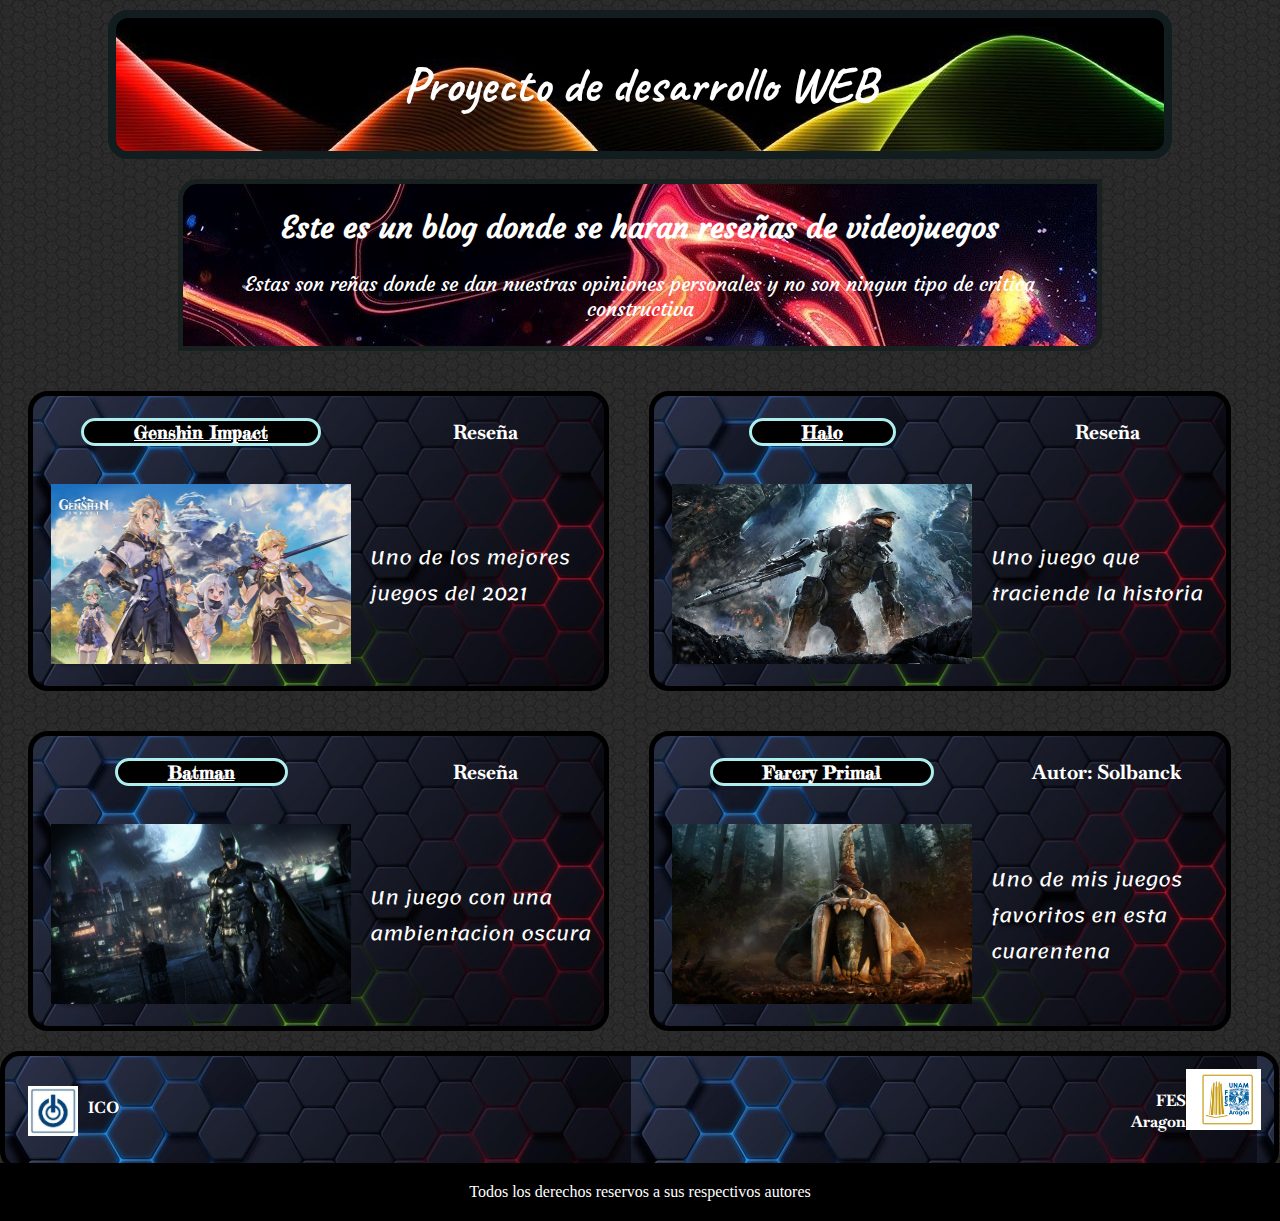
<file: index.html>
<!DOCTYPE html>
<html lang="en">

<head>
    <meta charset="UTF-8">
    <meta http-equiv="X-UA-Compatible" content="IE=edge">
    <meta name="viewport" content="width=device-width, initial-scale=1.0">
    <link rel="stylesheet" href="Estilos_Web/Master.css">
    <link href="https://fonts.googleapis.com/css2?family=Caveat:wght@700&display=swap" rel="stylesheet">
    <link href="https://fonts.googleapis.com/css2?family=Fredericka+the+Great&family=Lemonada:wght@300&display=swap"
        rel="stylesheet">
    <link href="https://fonts.googleapis.com/css2?family=Courgette&display=swap" rel="stylesheet">
    <link href="https://fonts.googleapis.com/css2?family=Baskervville&display=swap" rel="stylesheet">
    <title>Blog Videojuegos</title>
</head>

<body>
    <h1>Proyecto de desarrollo WEB</h1>

    <div class="subTitu div1">
        <h2 class="tablaSub">Este es un blog donde se haran reseñas de videojuegos</h2>
        <center>
            <p class="texto1 tablaSub">
                Estas son reñas donde se dan nuestras opiniones personales y no son ningun tipo de
                critica constructiva
            </p>
        </center>
    </div>

    <table class="tablasContenido">
        <tr>
            <th>
                <a href="https://solbanc.github.io/Proyecto_web/Paginas_rese%C3%B1as/genshin_impac/genshin_impac.html"
                    class="a">
                    Genshin Impact
                </a>
            </th>
            <th>
                <p class="p2">
                    Reseña
                </p>
            </th>
        </tr>
        <tr>
            <td>
                <a href="https://solbanc.github.io/Proyecto_web/Paginas_rese%C3%B1as/genshin_impac/genshin_impac.html">
                    <img src="Estilos_Web/Estilos_imagenes/Genshin_Impact.jpg" alt="Imagen de Batman" class="imagen">
                </a>
            </td>
            <td>
                <p class="p">
                    Uno de los mejores juegos del 2021
                </p>
            </td>
        </tr>
    </table>

    <table class="tablasContenido">
        <tr>
            <th>
                <a href="https://solbanc.github.io/Proyecto_web/Paginas_rese%C3%B1as/halo/halo.html" class="a">
                    Halo
                </a>
            </th>
            <th>
                <p class="p2">
                    Reseña
                </p>
            </th>
        </tr>
        <tr>
            <td>
                <a href="https://solbanc.github.io/Proyecto_web/Paginas_rese%C3%B1as/halo/halo.html">
                    <img src="Estilos_Web/Estilos_imagenes/Halo.jpg" alt="Imagen de Halo" class="imagen">
                </a>
            </td>
            <td>
                <p class="p">
                    Uno juego que traciende la historia
                </p>
            </td>
        </tr>
    </table>
    <table class="tablasContenido">
        <tr>
            <th>
                <a href="https://solbanc.github.io/Proyecto_web/Paginas_rese%C3%B1as/Arkham%20Knight/arkhamKnight.html"
                    class="a">
                    Batman
                </a>
            </th>
            <th>
                <p class="p2">
                    Reseña
                </p>
            </th>
        </tr>
        <tr>
            <td>
                <a href="https://solbanc.github.io/Proyecto_web/Paginas_rese%C3%B1as/Arkham%20Knight/arkhamKnight.html">
                    <img src="Estilos_Web/Estilos_imagenes/Batman.jpeg" alt="Imagen de Batman" class="imagen">
                </a>
            </td>
            <td>
                <p class="p">
                    Un juego con una ambientacion oscura
                </p>
            </td>
        </tr>
    </table>
    <table class="tablasContenido">
        <tr>
            <th>
                <a class="a">
                    Farcry Primal
                </a>
            </th>
            <th>
                <p class="p2">
                    Autor: Solbanck
                </p>
            </th>
        </tr>
        <tr>
            <td>
                <img src="Estilos_Web/Estilos_imagenes/Primal.jpg" alt="Imagen de Batman" class="imagen">
            </td>
            <td>
                <p class="p">
                    Uno de mis juegos favoritos en esta cuarentena
                </p>
            </td>
        </tr>
    </table>

    <table class="tablaIco">
        <th>
            <a href="http://ingenieria.aragon.unam.mx/">
                <img src="Imagens_web/Logo_ico.jpg" alt="Imagen Icoo" class="imagenICO">
            </a>
            <p class="ico p3">ICO</p>
        </th>
        <th>
            <a href="https://www.aragon.unam.mx/fes-aragon/#!/inicio">
                <img src="Imagens_web/fes.jpg" alt="Imagen fes Aragon" class="imagenAragon">
            </a>

            <p class="fes p3">
                FES <br> Aragon
            </p>
        </th>
    </table>




    <div>
        <footer>
            Todos los derechos reservos a sus respectivos autores
        </footer>
    </div>

</body>

</html>
</file>
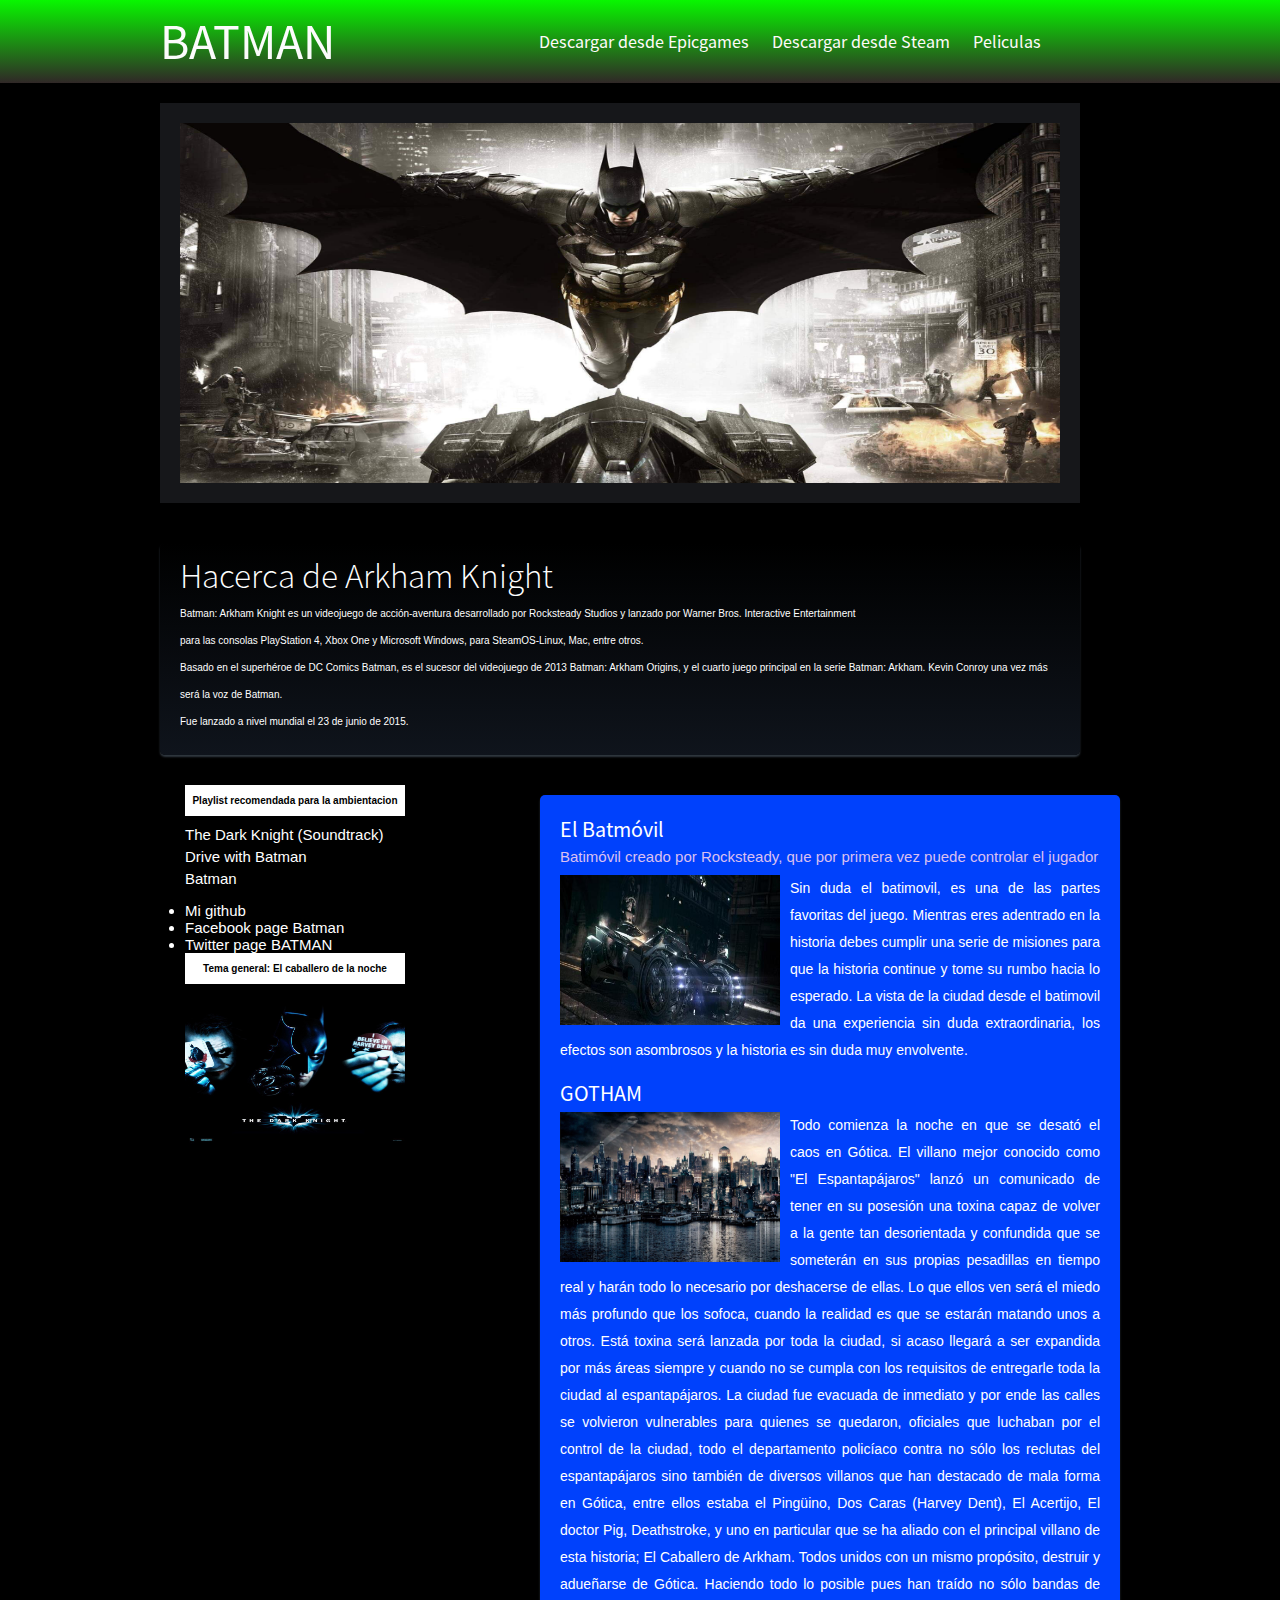
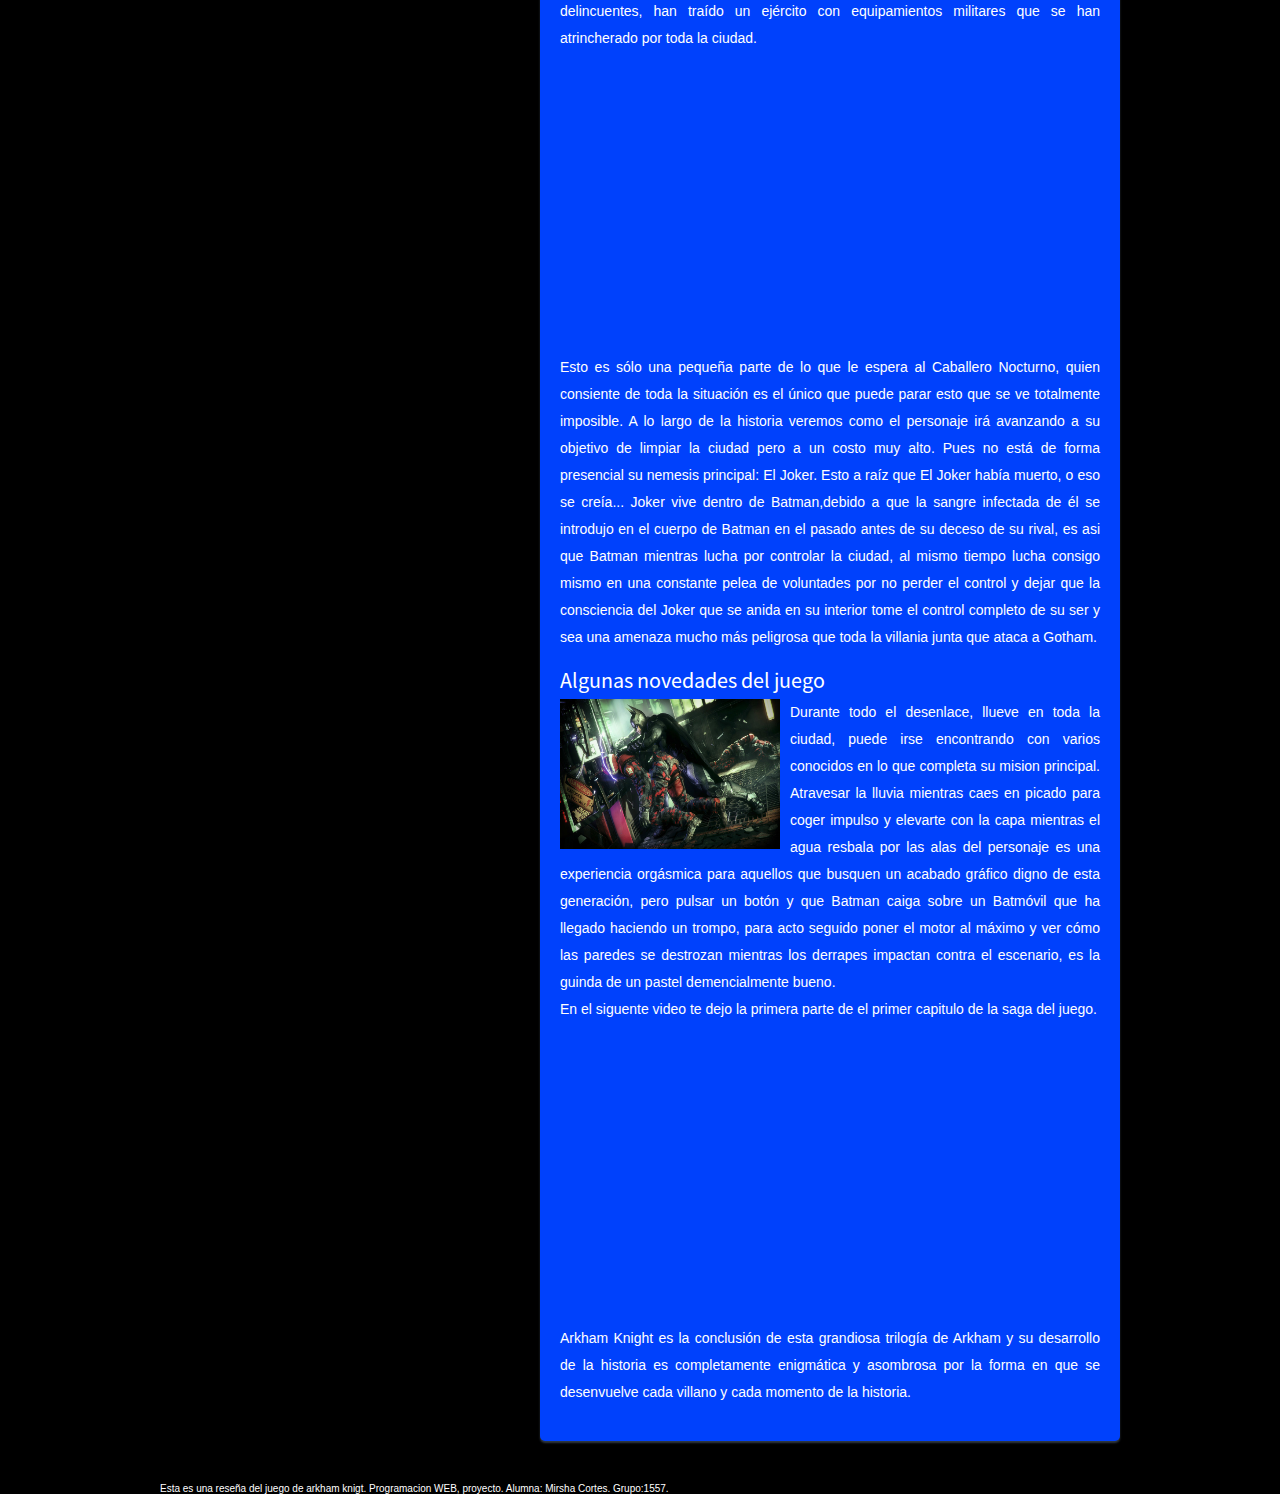
<file: Paginas_reseñas/Arkham Knight/arkhamKnight.html>
<!DOCTYPE html>
<html lang="en">

<head>
    <meta charset="UTF-8">
    <meta name="description" content="Aqui es la descripcion de nuestra pagina">
    <meta name="keywords" content="arkham, knight, juego, batman">
    <link rel="stylesheet" type="text/css" href="css/estilos.css">
    <title>Arkham knight</title>

</head>

<body>

    <header>


        <div id="subheader">
            <div id="logotipo">
                <p><a href="https://cdn.pocket-lint.com/r/s/970x/assets/images/134398-games-review-batman-arkham-knight-review-image1-8hl7sgyogl-jpg.webp"> BATMAN </a></p>
              </div>

              <nav>
                  <ul>
                      <li><a href="https://www.epicgames.com/store/es-MX/p/batman-arkham-knight">Descargar desde Epicgames</a></li>
                      <li><a href="https://store.steampowered.com/app/208650/Batman_Arkham_Knight/?l=spanish">Descargar desde Steam</a></li>
                      <li><a href="https://pasionporelcine.net/batman-peliculas-por-orden-cronologia/">Peliculas</a></li>

                  </ul>

              </nav>
        </div>

    </header>


    <section id="wrap">
        <section id="main">

            <section class="bg" id="slideshow">
              <img src="media/img/6.jpg" height="100%" width="100%">

            </section>
            <section id="bienvenidos">

                <article>


                    <hgroup>
                        <h2>Hacerca de Arkham Knight</h2>
                    </hgroup>
                    <p>


                    <ul>
                        <li>Batman: Arkham Knight es un videojuego de acción-aventura​ desarrollado por Rocksteady Studios y lanzado por Warner Bros. Interactive Entertainment  </li>

                        <li>para las consolas PlayStation 4, Xbox One y Microsoft Windows, para SteamOS-Linux, Mac, entre otros. </li>

                        <li> Basado en el superhéroe de DC Comics Batman, es el sucesor del videojuego de 2013 Batman: Arkham Origins, y el cuarto juego principal en la serie Batman: Arkham. Kevin Conroy una vez más será la voz de Batman.</li>

                        <li>Fue lanzado a nivel mundial el 23 de junio de 2015. </li>


                    </ul>

                    </p>


                </article>

            </section>

            <section id="contenido">

              <article>


                  <hgroup>
                      <h2 class="titulo">El Batmóvil</h2>
                  </hgroup>

                  <p class="fecha">Batimóvil creado por Rocksteady, que por primera vez puede controlar el jugador</p>
                  <img class="thumb" src="media/img/5.jpg" alt="descripcion de imagen">
                  <p>Sin duda el batimovil, es una de las partes favoritas del
                    juego. Mientras eres adentrado en la historia debes cumplir
                    una serie de misiones para que la historia continue y tome
                    su rumbo hacia lo esperado.
                    La vista de la ciudad desde el batimovil da una experiencia sin duda extraordinaria, los efectos son asombrosos y la historia es sin duda muy envolvente.</p>

               </article>

                <article>


                    <hgroup>
                        <h2 class="titulo">GOTHAM</h2>
                    </hgroup>

                    <p class="fecha"></p>
                    <img class="thumb" src="media/img/1.png" alt="descripcion de imagen">
                    <p>Todo comienza la noche en que se desató el caos en Gótica. El villano mejor conocido como "El Espantapájaros" lanzó un comunicado de 
                        tener en su posesión una toxina capaz de volver a la gente tan desorientada y confundida que se someterán en sus propias pesadillas 
                        en tiempo real y harán todo lo necesario por deshacerse de ellas. Lo que ellos ven será el miedo más profundo que los sofoca, cuando 
                        la realidad es que se estarán matando unos a otros.
Está toxina será lanzada por toda la ciudad, si acaso llegará a ser expandida por más áreas siempre y cuando no se cumpla con los requisitos de entregarle 
                        toda la ciudad al espantapájaros.

La ciudad fue evacuada de inmediato y por ende las calles se volvieron vulnerables para quienes se quedaron, oficiales que luchaban por el 
                        control de la ciudad, todo el departamento policíaco contra no sólo los reclutas del espantapájaros sino también de diversos villanos que han destacado de mala forma en Gótica, entre ellos estaba el Pingüino, Dos Caras (Harvey Dent), El Acertijo, El doctor Pig, Deathstroke, y uno en particular que se ha aliado con el principal villano de esta historia; El Caballero de Arkham.

Todos unidos con un mismo propósito, destruir y adueñarse de Gótica. Haciendo todo lo posible pues han traído no sólo bandas de delincuentes, 
                        han traído un ejército con equipamientos militares que se han atrincherado por toda la ciudad.
</p>
                    <iframe width="500" height="300" src="https://www.youtube.com/embed/hzqtmoC_nhs" title="YouTube video player" frameborder="0" allow="accelerometer; autoplay; clipboard-write; encrypted-media; gyroscope; picture-in-picture" allowfullscreen></iframe>
                   <p> Esto es sólo una pequeña parte de lo que le espera al Caballero Nocturno, quien consiente de toda la situación es el 
                       único que puede parar esto que se ve totalmente imposible.

A lo largo de la historia veremos como el personaje irá avanzando a su objetivo de limpiar la ciudad pero a un costo muy alto. Pues no está 
                       de forma presencial su nemesis principal: El Joker.

Esto a raíz que El Joker había muerto, o eso se creía... Joker vive dentro de Batman,debido a que la sangre infectada de él se 
                       introdujo en el cuerpo de Batman en el pasado antes de su deceso de su rival, es asi que Batman mientras lucha por controlar la ciudad, 
                       al mismo tiempo lucha consigo mismo en una constante pelea de voluntades por no perder el control y dejar que la consciencia del Joker 
                       que se anida en su interior tome el control completo de su ser y sea una amenaza mucho más peligrosa que toda la villania 
                       junta que ataca a Gotham.</p>

                 </article>

                <article>
                    <hgroup>
                        <h2 class="titulo">Algunas novedades del juego</h2>
                    </hgroup>
                    <p class="fecha"></p>
                    <img class="thumb" src="media/img/3.jpg" alt="descripcion de imagen">
                    <p>Durante todo el desenlace, llueve en toda la ciudad, puede irse encontrando con varios conocidos en lo que 
                        completa su mision principal. Atravesar la lluvia mientras caes en picado para coger impulso y elevarte con 
                        la capa mientras el agua resbala por las alas del personaje es una experiencia orgásmica para aquellos que 
                        busquen un acabado gráfico digno de esta generación, pero pulsar un botón y que Batman caiga sobre un Batmóvil 
                        que ha llegado haciendo un trompo, para acto seguido poner el motor al máximo y ver cómo las paredes se destrozan 
                        mientras los derrapes impactan contra el escenario, es la guinda de un pastel demencialmente bueno.</p>
                    <p>En el siguente video te dejo la primera parte de el primer capitulo de la saga del juego.</p>
                    <iframe width="500" height="300" src="https://www.youtube.com/embed/4dQ4wGHuCNg" title="YouTube video player" frameborder="0" allow="accelerometer; autoplay; clipboard-write; encrypted-media; gyroscope; picture-in-picture" allowfullscreen></iframe>
                    <p>Arkham Knight es la conclusión de esta grandiosa trilogía de Arkham y su desarrollo de la historia 
                        es completamente enigmática y asombrosa por la forma en que se desenvuelve cada villano y cada momento de la historia.</p>
                </article>

            </section>

            <aside>
                <section class="widget">
                    <h3>Playlist recomendada para la ambientacion</h3>
                    <ul>
                        <li><a href="https://open.spotify.com/album/63uFfOZpC7jrV7wfuBY2lX?si=WKKVYaWgQim0u2gOOeNWRQ"> The Dark Knight (Soundtrack) </a> </li>

                        <li><a href="https://open.spotify.com/playlist/6DFaa70Pfy4dDi9d3SH0P4">Drive with Batman </a> </li>

                        <li><a href="https://open.spotify.com/playlist/5jcu1LG141GiVpKuZVOTzn">Batman </a> </li>



                    </ul>
                </section>
                <section id="redes-s">
                    <li> <a href="https://github.com/MirshaNohely">Mi github</a></li>
                  <li><a href="https://www.facebook.com/batman/">Facebook page Batman</a></li>
                  <li> <a href="https://twitter.com/DCBatman?ref_src=twsrc%5Egoogle%7Ctwcamp%5Eserp%7Ctwgr%5Eauthor"> Twitter page BATMAN </a></li>

                </section>
                <section class="widget">
                    <h3>Tema general: El caballero de la noche</h3>
                    <img src="media/CN.jpg" class="thumb" alt="Imagen de publicidad">

                </section>

            </aside>





        </section>

        <footer>
            <section id="acerda-de">
                <article>
                    <hgroup>
                        <h3>Acerca de ...</h3>
                        <p>Lorem ipsum dolor sit amet, consectetur adipisicing elit. Et omnis, fugit, officia laborum
                            vel culparepudiandae quas nemo. Nihil consequuntur vel optio nostrum obcaecati vitae
                            suscipit quo doloremque voluptate odit!</p>

                    </hgroup>

                </article>

            </section>



        </footer>

        <div id="copyright">
            <p>Esta es una reseña del juego de arkham knigt.
              Programacion WEB, proyecto. Alumna: Mirsha Cortes. Grupo:1557.</p>

        </div>

    </section>



</body>

</html>
</file>
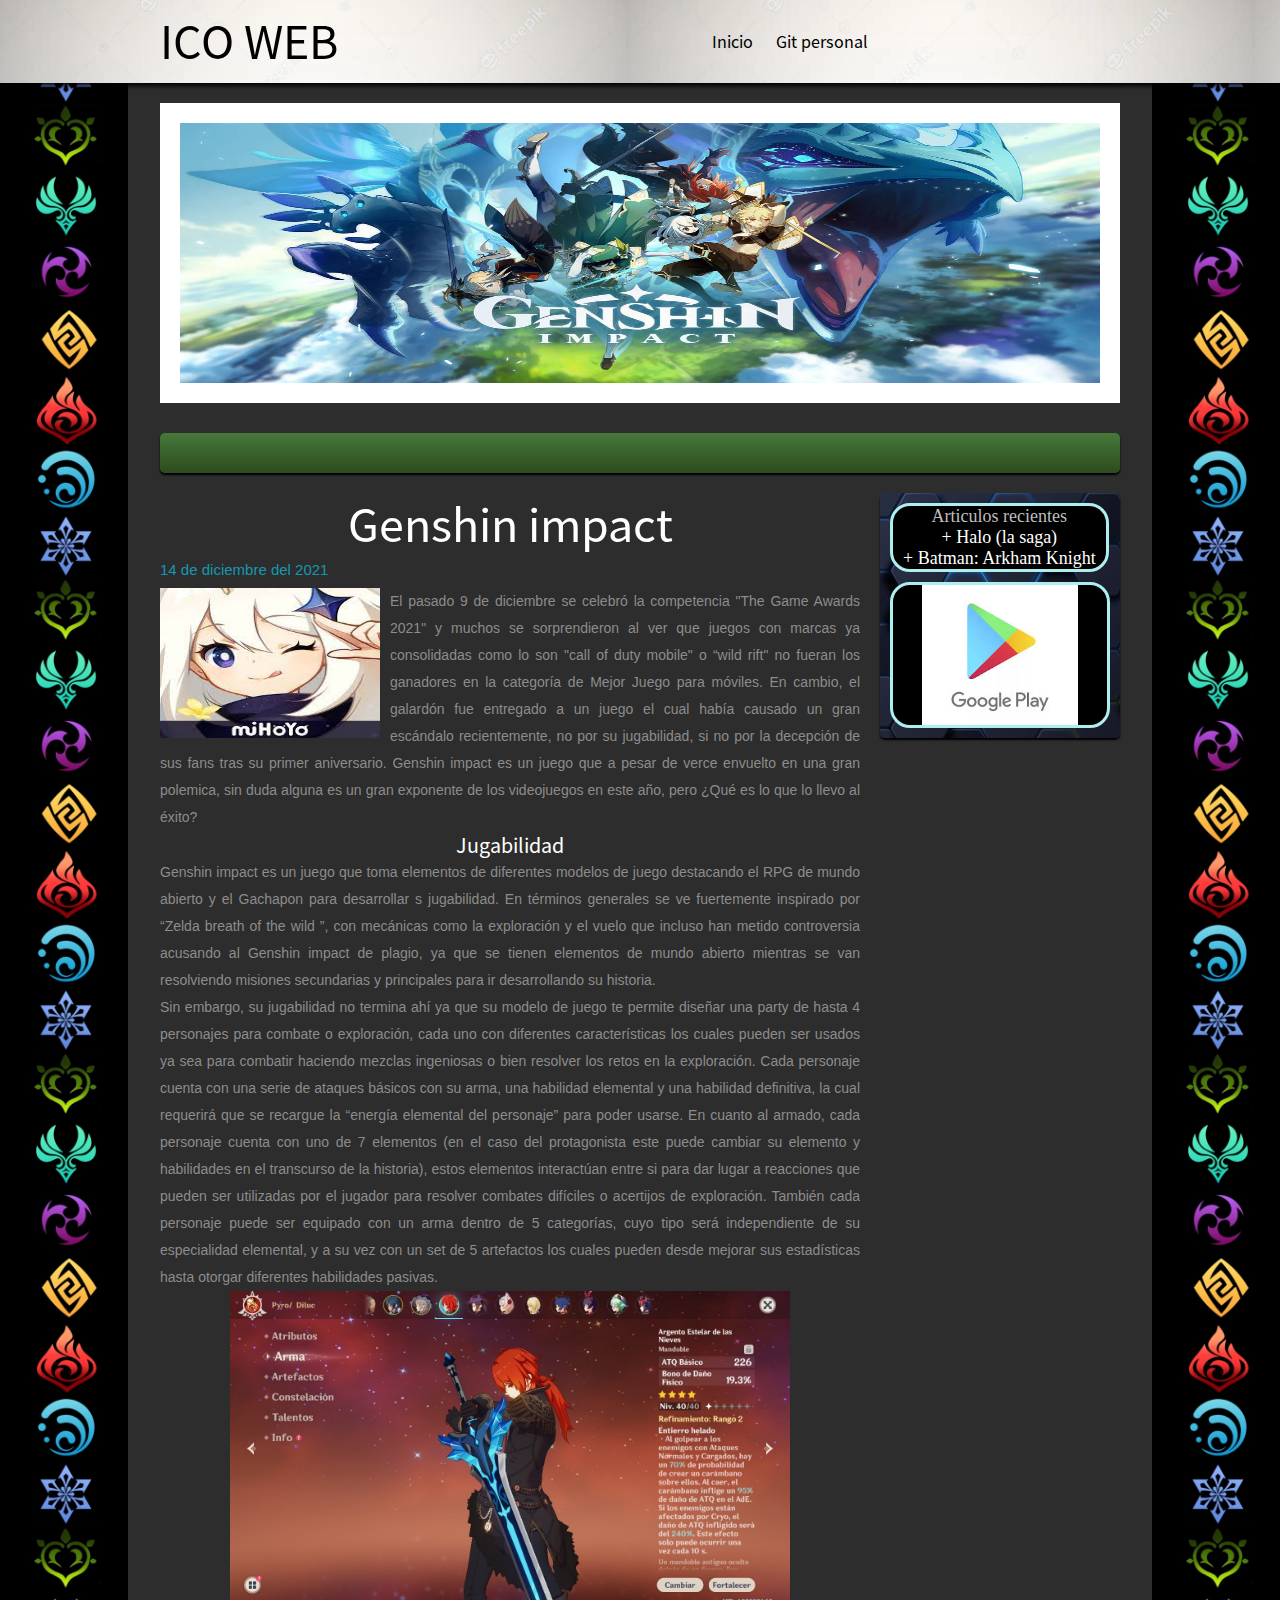
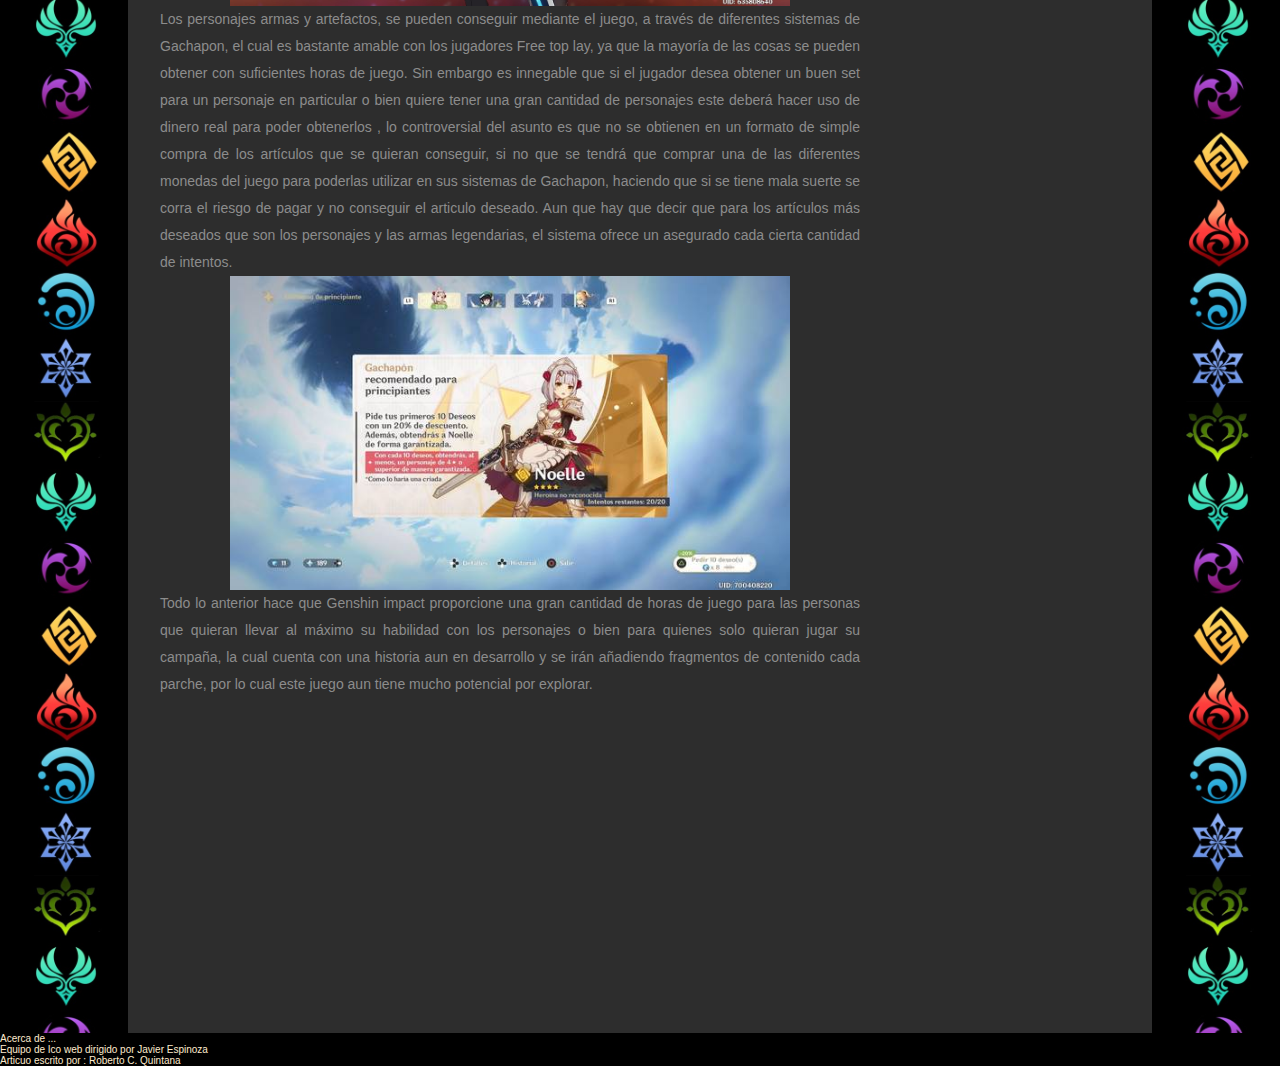
<file: Paginas_reseñas/genshin_impac/genshin_impac.html>
<!DOCTYPE html>
<html lang="en">

<head>
    <meta charset="UTF-8">
    <meta name="description" content="Reseña genshin impact">
    <meta name="keywords" content="genshin,impact,Genshin,Impact,juegos,videojuegos,celular,pc,consola,play station,
        xbox,free to play,ftp">
    <link rel="stylesheet" type="text/css" href="css/estilos.css">
    <title>Reseña genshin impact</title>
    <link rel="shortcut icon" href="../../Imagens_web/Logo_ico.jpg">
    <meta name="autor" content="Roberto Quintana; Fes Aragon ; Ico">
</head>

<body>
    <header>
        <div id="subheader">
            <div id="logotipo">
                <p><a href="https://github.com/Solbanc/Proyecto_web.git">ICO WEB </a></p>
            </div>
            <nav>
                <ul>
                    <li><a href="../../index.html">Inicio</a></li>
                    <li><a href="https://github.com/quintanaesc">Git personal</a></li>

                </ul>

            </nav>
        </div>
    </header>
    <table>
        <tr>
            <th class="img_lateral">

            </th>
            <th>
                <section id="wrap">
                    <section id="main">

                        <section id="slideshow">
                            <img src="media/genshinimpac/genshin_portada.jpg" height="100%" width="100%">
                        </section>
                        <section id="bienvenidos">

                        </section>

                        <section id="contenido">
                            <article>
                                <hgroup>
                                    <h2 class="titulo">Genshin impact</h2>
                                </hgroup>
                                <p class="fecha">14 de diciembre del 2021</p>
                                <img class="thumb" src="media/genshinimpac/genshin_art_1.jpg">
                                <p>El pasado 9 de diciembre se celebró la competencia "The Game Awards 2021" y muchos se
                                    sorprendieron al ver que juegos con marcas ya consolidadas como lo son "call of duty
                                    mobile" o
                                    “wild rift" no fueran los ganadores en la categoría de Mejor Juego para móviles. En
                                    cambio, el
                                    galardón fue entregado a un juego el cual había causado un gran escándalo
                                    recientemente, no por
                                    su jugabilidad, si no por la decepción de sus fans tras su primer aniversario.
                                    Genshin impact es
                                    un juego que a pesar de verce envuelto en una gran polemica, sin duda alguna es un
                                    gran
                                    exponente de los videojuegos en este año, pero ¿Qué es lo que lo llevo al éxito?
                                </p>
                                <hgroup>
                                    <h2 class="subtitulo">Jugabilidad</h2>
                                </hgroup>
                                <p>Genshin impact es un juego que toma elementos de diferentes modelos de juego
                                    destacando el RPG de
                                    mundo abierto y el Gachapon para desarrollar s jugabilidad. En términos generales se
                                    ve
                                    fuertemente inspirado por “Zelda breath of the wild ”, con mecánicas como la
                                    exploración y el
                                    vuelo que incluso han metido controversia acusando al Genshin impact de plagio, ya
                                    que se tienen
                                    elementos de mundo abierto mientras se van resolviendo misiones secundarias y
                                    principales para
                                    ir desarrollando su historia.</p>
                                <p>Sin embargo, su jugabilidad no termina ahí ya que su modelo de juego te permite
                                    diseñar una party
                                    de hasta 4 personajes para combate o exploración, cada uno con diferentes
                                    características los
                                    cuales pueden ser usados ya sea para combatir haciendo mezclas ingeniosas o bien
                                    resolver los
                                    retos en la exploración. Cada personaje cuenta con una serie de ataques básicos con
                                    su arma, una
                                    habilidad elemental y una habilidad definitiva, la cual requerirá que se recargue la
                                    “energía
                                    elemental del personaje” para poder usarse. En cuanto al armado, cada personaje
                                    cuenta con uno
                                    de 7 elementos (en el caso del protagonista este puede cambiar su elemento y
                                    habilidades en el
                                    transcurso de la historia), estos elementos interactúan entre si para dar lugar a
                                    reacciones que
                                    pueden ser utilizadas por el jugador para resolver combates difíciles o acertijos de
                                    exploración. También cada personaje puede ser equipado con un arma dentro de 5
                                    categorías, cuyo
                                    tipo será independiente de su especialidad elemental, y a su vez con un set de 5
                                    artefactos los
                                    cuales pueden desde mejorar sus estadísticas hasta otorgar diferentes habilidades
                                    pasivas.</p>
                                <div><img class="thumb2" src="media/genshinimpac/armado.jpg" alt="imagen del Gachapon">
                                </div>
                                <p>Los personajes armas y artefactos, se pueden conseguir mediante el juego, a través de
                                    diferentes
                                    sistemas de Gachapon, el cual es bastante amable con los jugadores Free top lay, ya
                                    que la
                                    mayoría de las cosas se pueden obtener con suficientes horas de juego. Sin embargo
                                    es innegable
                                    que si el jugador desea obtener un buen set para un personaje en particular o bien
                                    quiere tener
                                    una gran cantidad de personajes este deberá hacer uso de dinero real para poder
                                    obtenerlos , lo
                                    controversial del asunto es que no se obtienen en un formato de simple compra de los
                                    artículos
                                    que se quieran conseguir, si no que se tendrá que comprar una de las diferentes
                                    monedas del
                                    juego para poderlas utilizar en sus sistemas de Gachapon, haciendo que si se tiene
                                    mala suerte
                                    se corra el riesgo de pagar y no conseguir el articulo deseado. Aun que hay que
                                    decir que para
                                    los artículos más deseados que son los personajes y las armas legendarias, el
                                    sistema ofrece un
                                    asegurado cada cierta cantidad de intentos.</p>
                                <div><img class="thumb2" src="media/genshinimpac/gacha.jpg" alt="imagen del Gachapon">
                                </div>
                                <p>Todo lo anterior hace que Genshin impact proporcione una gran cantidad de horas de
                                    juego para las
                                    personas que quieran llevar al máximo su habilidad con los personajes o bien para
                                    quienes solo
                                    quieran jugar su campaña, la cual cuenta con una historia aun en desarrollo y se
                                    irán añadiendo
                                    fragmentos de contenido cada parche, por lo cual este juego aun tiene mucho
                                    potencial por
                                    explorar.</p>

                                <div>
                                    <iframe width="560" height="315" src="https://www.youtube.com/embed/nbCxicX8Wdo"
                                        title="YouTube video player" frameborder="0"
                                        allow="accelerometer; autoplay; clipboard-write; encrypted-media; gyroscope; picture-in-picture"
                                        allowfullscreen class="thumb3"></iframe>
                                </div>
                            </article>

                        </section>
                        <aside>
                            <section class="widget">
                                <h2>Articulos recientes</h2>
                                <ul>
                                    <li><a href="../halo/halo.html">+ Halo (la saga)</a> </li>

                                    <li><a href="../Arkham Knight/arkhamKnight.html">+ Batman: Arkham Knight </a> </li>
                                </ul>
                            </section>

                            <section class="widget">
                                <a
                                    href="https://play.google.com/store/apps/details?id=com.miHoYo.GenshinImpact&hl=es_MX&gl=US">
                                    <img src="media/playstore.jpg" class="thumb2" alt="Imagen de publicidad">
                                </a>

                            </section>

                        </aside>
            </th>
            <th class="img_lateral">
            </th>
        </tr>
    </table>






    </section>

    <footer class="fondo_negro">
        <section id="acerda-de">
            <article>
                <hgroup>
                    <h3>Acerca de ...</h3>
                    <p>Equipo de Ico web dirigido por Javier Espinoza</p>

                </hgroup>

            </article>
    </footer>

    <div id="copyright" class="fondo_negro">
        <p>Articuo escrito por : Roberto C. Quintana</p>

    </div>

    </section>

</body>

</html>
</file>
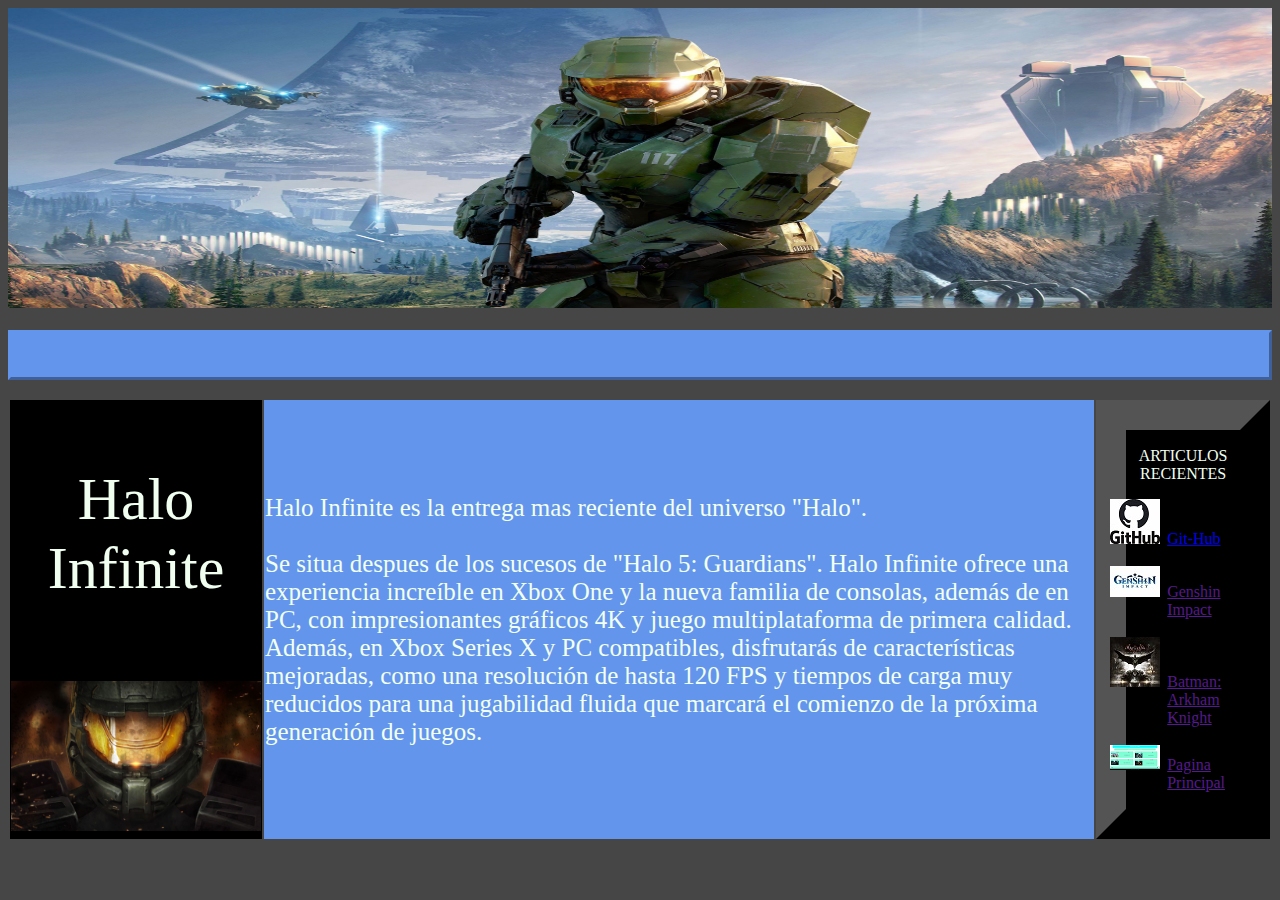
<file: Paginas_reseñas/halo/halo.html>
<!DOCTYPE html>
<html lang="en">
<head>
    <meta charset="UTF-8">
    <meta http-equiv="X-UA-Compatible" content="IE=edge">
    <meta name="viewport" content="width=device-width, initial-scale=1.0">

    <link rel="stylesheet" href="estiloshalo.css">
    <link rel="stylesheet" href="">
    
    <title>Halo</title>



</head>




<body class="fondooscuro letrasclaras">

    <div>
        <!--Halo Infinite Wallpapper-->
        <tr>
            <img src="media/titulo.jpg" class="titulo">
        </tr>

        <br><br>
        <!--linea azul-->
        <table class="lineadivisora">

        </table>
        
        <br>


        <table>
            <tr class="bordetabla">
                <!--titulo del juego-->
                <td class="cuadro1 fondonegro">
                    <p class="textocentro letragrande">Halo Infinite</p>   
                    <br>
                    <img src="media/MCmini.jpg" class="imagen2 textocentro">
                </td>

                <!--sinopsis del juego-->
                <td>
                    <p class="letramedia letraizq">Halo Infinite es la entrega mas reciente del universo "Halo".
                        <br><br>Se situa despues de los sucesos de "Halo 5: Guardians". Halo Infinite ofrece una experiencia 
                        increíble en Xbox One y la nueva familia de consolas, además de en PC, con impresionantes 
                        gráficos 4K y juego multiplataforma de primera calidad. Además, en Xbox Series X y PC 
                        compatibles, disfrutarás de características mejoradas, como una resolución de hasta 120 FPS 
                        y tiempos de carga muy reducidos para una jugabilidad fluida que marcará el comienzo de la 
                        próxima generación de juegos.
                    </p>
                </td>

                <!--enlaces a las otras paginas-->
                <td class="fondonegro2">
                    <!--titulo para los enlaces-->
                    <p class="textocentro">
                        ARTICULOS RECIENTES
                    </p>
                    <!--enlaces-->
                    <ul>

                        <li style="list-style-image: url(media/GH.jpg);"><a href="https://github.com/esteban300117"> Git-Hub </a> </li>
                       <br>
                        <li style="list-style-image: url(media/GI.jpg);"><a href="">Genshin Impact</a></li>
                        <br>
                        <li style="list-style-image: url(media/BatmanAK.jpg);" ><a href="">Batman: Arkham Knight</a></li>
                        <br>
                        <li style="list-style-image: url(media/sitioweb.png);" ><a href="">Pagina Principal</a></li>

                    </ul>
                </td>
            </tr>
        </table>



    </div>
    






</body>


</html>
</file>
<file: Estilos_Web/Master.css>
body {
  background-image: url(Estilos_imagenes/Fondo.png);
}
table {
  border: rgb(0, 0, 0) 5px solid;
  border-radius: 20px;
  margin: 10px 0px 50px;
  background-image: url(Estilos_imagenes/fondoResnas.jpg);
}
h1 {
  text-align: center;
  color: white;
  font-family: "Caveat", cursive;
  font-size: 50px;
  border: rgb(17, 29, 31) 8px solid;
  border-radius: 20px;
  margin: 10px 100px 20px 100px;
  padding: 35px;
  background-image: url(Estilos_imagenes/fondoTitulo.jpg);
}

h2 {
  text-align: center;
  color: white;
}
.subTitu {
  font-family: "Courgette", cursive;
  font-size: 20px;
  color: rgb(197, 190, 150);
  border: rgb(25, 32, 32) 5px solid;
  border-top-left-radius: 20px;
  border-bottom-right-radius: 20px;
  margin: 10px 170px 20px 170px;
  background-image: url(Estilos_imagenes/fondoSubtitulo.jpg);
}
.tablaSub {
  margin: 25px;
}

.a {
  background-color: black;
  border: paleturquoise 3px solid;
  border-radius: 20px;
  padding-left: 50px;
  padding-right: 50px;
  font-family: "Fredericka the Great", cursive;
  font-size: 18px;
  color: white;
}
.p {
  font-family: "Lemonada", cursive;
  font-size: 18px;
  color: white;
}
.p2 {
  font-family: "Baskervville", serif;
  font-size: 20px;
  color: white;
}
.p3 {
  font-family: "Baskervville", serif;
  font-size: 16px;
  color: white;
  padding: 5px;
}
.tablasContenido {
  float: left;
  margin: 20px;
  width: 46%;
}

.imagen {
  width: 300px;
  height: 180px;
  padding: 15px;
}

.texto1 {
  color: white;
}
.imagenICO {
  width: 50px;
  padding: 10px;
  float: left;
}
.imagenAragon {
  width: 75px;
  float: right;
}
.tablaIco {
  margin: -8px;
  width: 101.22%;
  padding: 10px;
  background-color: whitesmoke;
}
.tr {
  text-align: center;
  background-color: beige;
  width: 101.22%;
  margin: -9px;
}
.ico {
  text-align: left;
}
.fes {
  text-align: right;
}
footer {
  background-color: black;
  color: white;
  text-align: center;
  padding: 20px;
  margin: -8px;
}
</file>
<file: Paginas_reseñas/halo/estiloshalo.css>
.titulo{
    width: 100%;
    height: 300px;
    text-align: center;
}
.lineadivisora{
    background-color: cornflowerblue;
    width: 100%;
    height: 50px;
    border: cornflowerblue outset;
    
}
.imagen2{
    width: 250px;
    height: 150px;
    text-align: center;
}
.fondonegro{
    background-color: rgb(0, 0, 0);
    border: rgb(0, 0, 0) outset 30%;
}
.fondonegro2{
    background-color: rgb(0, 0, 0);
    border: rgb(0, 0, 0) outset 30px;
}
.fondooscuro{
    background-color: rgb(70, 70, 70);
}
.letrasclaras{
    color: honeydew;
}
.textocentro{
    text-align: center;
}
.cuadro1{
    width: 200px;
}
.letragrande{
    font-size: 60px;
}
.letramedia{
    font-size: 25px;
}
.letraizq{
    text-align: left;
}
.bordetabla{
    background-color: cornflowerblue;
    border: cornflowerblue 60px outset;
}
</file>
<file: Paginas_reseñas/Arkham Knight/css/estilos.css>
@import url('reset.css');
@import url('fuentes.css');
/*-- Estilos generales--*/
*{
margin:0;
padding:0;
box-sizing: border-box;
}
body{
    background:rgb(0, 0, 0);
    font-family:fantasy, inherit, sans-serif;
      heigh:665px;
      background-image: url("https://http2.mlstatic.com/D_NQ_NP_730034-MLM44868090768_022021-O.webp");
      background-repeat;
      background-size: 10rem;
      font-family:fantasy, inherit, sans-serif;

    }

video
{
  position: fixed;
  min-width: 100%;
  min-height: 100%;

  top: 50%;
  left: 50%;

  transform: translateX(-50%) translateY(-50%);

  z-index: -1;
  -webkit-filter: grayscale(100%);
}


a{   text-decoration: none;
    color:white;
}

a:hover{
    text-decoration: underline;
}

#wrap{
    width: 960px;
    margin: auto;
    clear: both;

}
/*Header*/
header{
    width: 100%;
    float: left;
    @font-face
    font-family: sourcesans;
    background: #0e182b; /* Old browsers */
    background: -moz-linear-gradient(top, #08f700 0%, #302727 100%); /* FF3.6-15 */
    background: -webkit-linear-gradient(top, #08f700 0%,#302727 100%); /* Chrome10-25,Safari5.1-6 */
    background: linear-gradient(to bottom, #08f700 0%,#302727 100%); /* W3C, IE10+, FF16+, Chrome26+, Opera12+, Safari7+ */
    filter: progid:DXImageTransform.Microsoft.gradient( startColorstr='#ffffff', endColorstr='#08f700',GradientType=0 ); /* IE6-9 */
        box-shadow: 0px 3px 5px #000;
    }

#subheader{
    width: 960px;
    margin: auto;

}

#logotipo{

    float: left;
    width: 300px;
    padding: 10px 0px;

}

#logotipo a{
    font-family:sourcesans;
    font-size: 50px;
    color: #FCFCFC;

}



#logotipo a:hover{text-decoration: none;}



/*--Menu --*/

header #subheader nav{
    float: left;
    width: 660px;
    padding: 30px 0px;
    text-align: center;

}

header #subheader nav ul li{
    display: inline;/*elemtos mostrados en linea*/
    font-family: sourcesans;


}

header #subheader nav ul li a {
    color: #fffafa;
    font-size:18px;
    padding: 10px;
    border-radius:2px;

}

header #subheader nav ul li a:hover{
    color:Black;
    background:#fffafa;
    text-decoration: none;
}

/*Main*/


#main{
    width: 100%;
    margin: 20px 0px 0px 0px;
    float: left;
}


/*slideshow*/

#slideshow{
    width: 920px;
    height: 400px;
    float: center;
    background: #947d22;
    border: solid 20px #16171a;
    margin-bottom: 20px;
  background-image: url("https://img.gameme.eu/Comics/566645194.jpg");
  background-repeat;
  background-attachment;
  background-size: 10rem;

}

#slideshows b{
  width: 920px;
  height: 200px;
    font-family:sourcesans;
    font-size: 142px;
    color: #FF342D;
    text-align:center;
    border: solid 20px #ffffff;
    margin-bottom: 0px;
    background-image: url("https://img.gameme.eu/Comics/566645194.jpg");
    background-repeat;
    background-attachment;
    background-size: 8rem;
  margin: 0px 0px;
      border-radius: 5px;
      box-shadow: 0px 2px 2px #303840;/*Sombra*/
.bg{
  background-image: url("https://img.gameme.eu/Comics/566645194.jpg");
  background-repeat;
  background-attachment;
}


}

/*bienbenidos*/

#bienvenidos{
    width: 920px;
    float: left;
    padding: 20px;

        background: rgb(0, 0, 0); /* Old browsers */
        background: -moz-linear-gradient(top, rgb(0, 0, 0) 0%, #0f141c 100%, #182040 100%, #606263 100%); /* FF3.6-15 */
        background: -webkit-linear-gradient(top, rgb(0, 0, 0) 0%,#0f141c 100%,#182040 100%,#606263 100%); /* Chrome10-25,Safari5.1-6 */
        background: linear-gradient(to bottom, rgb(0, 0, 0) 0%,#0f141c 100%,##182040 100%,#606263 100%); /* W3C, IE10+, FF16+, Chrome26+, Opera12+, Safari7+ */
        filter: progid:DXImageTransform.Microsoft.gradient( startColorstr='#0f141c', endColorstr='#606263',GradientType=0 ); /* IE6-9 */

    margin: 20px 0px;
        border-radius: 5px;
        box-shadow: 0px 2px 2px #303840;/*Sombra*/

}

#bienvenidos article h2{
    font-family: sourcesans-light;
    color:white;
    font-size: 35px;
    margin-bottom: 10px;

    }

#bienvenidos article {
    color:white;
    line-height: 27px;
}

/*Contenido*/

#contenido{

   padding: 20px;
   /*background: linear-gradient(to bottom, rgb(0, 107, 252) 0%,rgb(0, 107, 252) 100%,rgb(0, 0, 0) 100%,rgb(0, 0, 0) 100%); /* W3C, IE10+, FF16+, Chrome26+, Opera12+, Safari7+ */
background-color: rgb(0, 65, 252);
    width: 580px;
    float: right;
    margin: 20px 0px;
        border-radius: 5px;
        box-shadow: 0px 2px 2px #303840;/*Sombra*/

}

#contenido article{
    float: left;
    margin-bottom: 15px;

}

#contenido article .titulo{
    font-size: 22px;
    font-family: sourcesans;
    color:white;

}

#contenido article .fecha{

    font-size: 15px;/*tamaño de letra*/
    color:#DAC0F1;
    margin-bottom: 5px;/*margen hacia abajo*/
}

#contenido article .thumb{
    width: 220px; /*largo*/
    height: 150px;/*ancho*/
    float: left;/*elementos a la izquierda*/
    margin: 0px 10px 10px 0px;

}
.thumb{ /*imagen formato*/
    width: 220px; /*largo*/
    height: 150px;/*ancho*/
    float: left;/*elementos a la izquierda*/
    margin: 0px 10px 10px 0px;

}

#contenido article >p{
    color: #FFF;
    font-size:14px;
    text-align: justify;
    line-height: 27px;/*espaciando entre cada linea*/
}

/*Sidebar*/
aside {
    width: 220px;
    float: left;
    margin-left: 15px;
    background: #000000;
    padding: 10px 10px 0px 10px;/* arriva-px  derecha-px abajo-px izquierda-px*/
    border-radius: 5px;/*borde poniendo radios*/
    box-shadow: 0px 2px 2px #000; /* derecha-px abajo-px izquierda-px #color */

}

aside .widget{

    margin-bottom: 10px;
    float: left;
}

aside .widget>h3{
    background: white;
    color: black;
    width: 220px;
    padding: 10px 0px;
    text-align: center;
    font-weight: bold;
    margin-bottom: 10px;

}


aside .widget{
    color: white;
}

aside .widget ul li{
    margin-bottom: 5px;
    font-size: 15px;
}

#copyright{
  color: white;
}

#redes-s{
  color: white;
  font-size: 15px;
  font-family:fantasy, inherit, sans-serif;
}

.videoyt{
  margin: auto;
}
</file>
<file: Paginas_reseñas/genshin_impac/css/estilos.css>
@import url('reset.css');
@import url('fuentes.css');
/*-- Estilos generales--*/
body{
    background:#2d2d2d;
    font-family:fantasy, inherit, sans-serif;
        
}

a{   text-decoration: none;
    color:white;
}

a:hover{
    text-decoration: underline;
}

#wrap{
    width: 960px;
    margin: auto;
    clear: both;
    
}
/*Header*/
header{
    width: 100%;
    float: left;
    @font-face
    font-family: sourcesans;
    background-image: url(../media/fondo_gris.jpg);
    filter: progid:DXImageTransform.Microsoft.gradient( startColorstr='#ffffff', endColorstr='#e4e0e0',GradientType=0 ); /* IE6-9 */
        box-shadow: 0px 3px 5px #000;
    }

#subheader{
    width: 960px;
    margin: auto;
    
}

#logotipo{
    
    float: left;
    width: 300px;
    padding: 10px 0px;
    
}

#logotipo a{
    font-family:sourcesans;
    font-size: 50px;
    color: #000;
    
}

#logotipo a:hover{text-decoration: none;}



/*--Menu --*/

header #subheader nav{
    float: right;
    width: 660px;
    padding: 30px 0px;
    text-align: center;
    
}

header #subheader nav ul li{
    display: inline;/*elemtos mostrados en linea*/
    font-family: sourcesans;    
}

header #subheader nav ul li a {
    color:rgb(0, 0, 0);
    font-size:18px;
    padding: 10px;
    border-radius:2px;
    
}

header #subheader nav ul li a:hover{
    color:white;
    background: #787e80;
    text-decoration: none;
}

/*Main*/


#main{
    width: 100%;
    margin: 20px 0px 0px 0px;
    float: left;
}


/*slideshow*/

#slideshow{
    width: 920px;
    height: 260px;
    float: left;
    background: #000;   
    border: solid 20px white;
    margin-bottom: 10px;
    
}

/*bienbenidos*/

#bienvenidos{
    width: 920px;
    float: left;
    padding: 20px;
    
        background: #46793a; /* Old browsers */
        background: -moz-linear-gradient(top, #46793a 0%, #2d4c1e 100%, #2d4c1e 100%, #207cca 100%); /* FF3.6-15 */
        background: -webkit-linear-gradient(top, #46793a 0%,#2d4c1e 100%,#2d4c1e 100%,#207cca 100%); /* Chrome10-25,Safari5.1-6 */
        background: linear-gradient(to bottom, #46793a 0%,#2d4c1e 100%,#2d4c1e 100%,#207cca 100%); /* W3C, IE10+, FF16+, Chrome26+, Opera12+, Safari7+ */
        filter: progid:DXImageTransform.Microsoft.gradient( startColorstr='#46793a', endColorstr='#207cca',GradientType=0 ); /* IE6-9 */
    
    margin: 20px 0px;
        border-radius: 5px;
        box-shadow: 0px 2px 2px #000;/*Sombra*/
     
}

#bienvenidos article h2{
    font-family: sourcesans-light;
    color:white;
    font-size: 35px;
    margin-bottom: 10px;
    }

#bienvenidos article {
    color:white;
    line-height: 27px;
}

/*Contenido*/

#contenido{
    width: 700px;
    float: left;
    
}

#contenido article{
    float: left;
    margin-bottom: 20px;
}

#contenido article .titulo{
    font-size: 50px;
    font-family: sourcesans;
    color:white;
    
}
#contenido article .subtitulo{
    font-size: 22px;
    font-family: sourcesans;
    color:white;
    
}

#contenido article .fecha{
    
    font-size: 15px;/*tamaño de letra*/
    color:#1798af;
    margin-bottom: 5px;/*margen hacia abajo*/
}

#contenido article .thumb{
    width: 220px; /*largo*/
    height: 150px;/*ancho*/
    float: left;/*elementos a la  izquierda*/
    margin: 0px 10px 10px 0px;
    
}
.thumb{ /*imagen formato*/
    width: 220px; /*largo*/
    height: 220px;/*ancho*/
    float: left;/*elementos a la izquierda*/
    margin: 0px 10px 10px 0px;
    
}

.thumb2{ /*imagen centrada del articulo formato*/
    width: 80%; /*largo*/
    height: 80%;/*ancho*/
    margin: auto;
    display: block;
}
.thumb3{ /*video centrada del articulo formato*/
    margin: auto;
    display: block;
}
#contenido article >p{
    color: #8c8c8c;
    font-size:14px;
    text-align: justify;
    line-height: 27px;/*espaciando entre cada linea*/
}

/*Sidebar*/
aside {
    width: 220px;
    float: left;
    margin-left: 20px;
    background-image: url(../../../Estilos_Web/Estilos_imagenes/fondoResnas.jpg);
    padding: 10px 10px 0px 10px;/* arriva-px  derecha-px abajo-px izquierda-px*/   
    border-radius: 5px;/*borde poniendo radios*/
    box-shadow: 0px 2px 2px #000; /* derecha-px abajo-px izquierda-px #color */
    
}

aside .widget{
    
    margin-bottom: 10px;
    float: left;
}

aside .widget{
    background-color: black;
    border: paleturquoise 3px solid;
    padding-left: 10px;
    padding-right: 10px;
    border-radius: 20px;
    font-family: "Fredericka the Great", cursive;
    font-size: 18px;
    color: rgb(189, 189, 189);
}
.img_lateral{
    background-image: url(../media/genshinimpac/elementos.jpg);
    width: 10%;
    text-align: center;
    background-size: 100%;
    background-position: center;
}

.fondo_negro{
    background-color: black;
    color: blanchedalmond;
}
</file>
